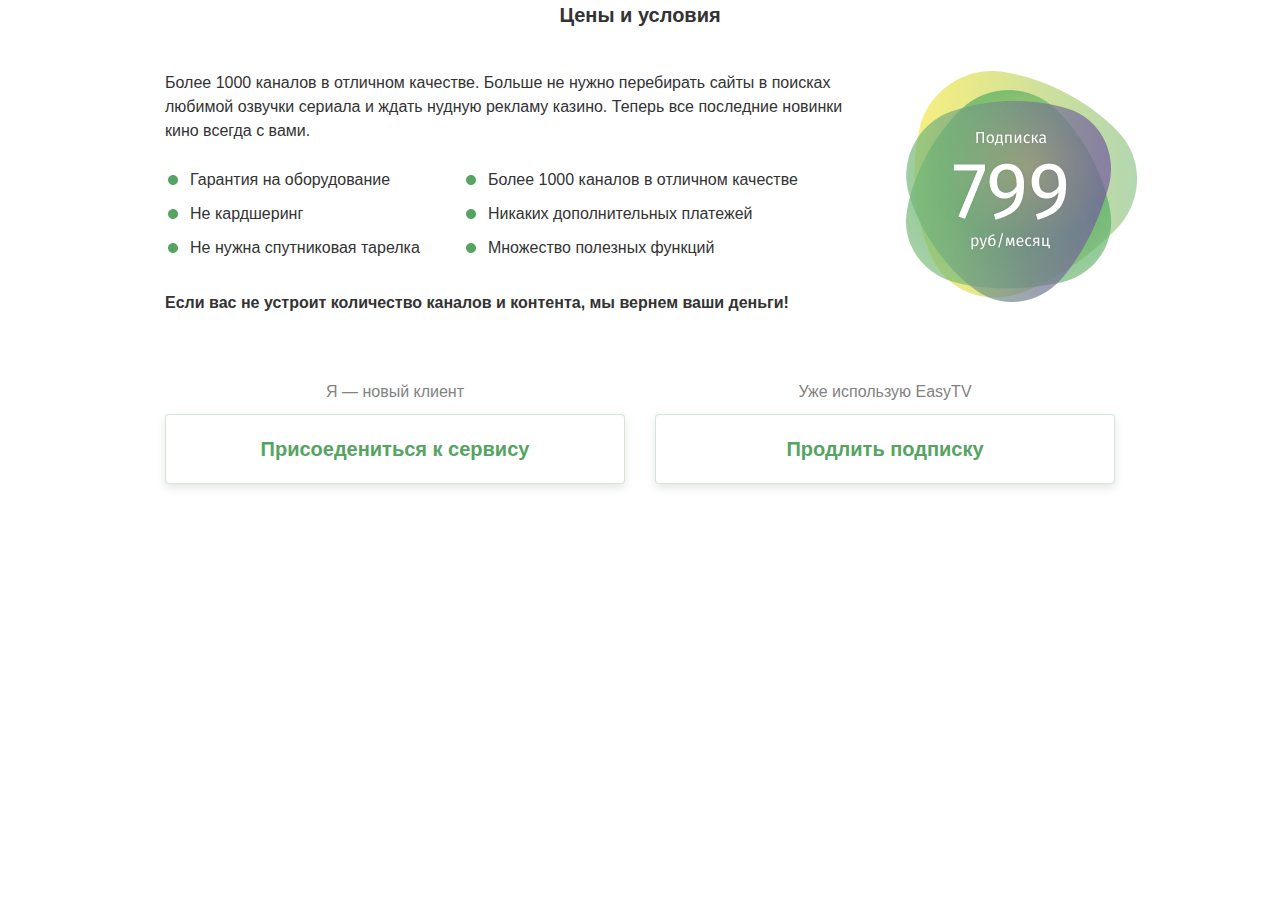
<file: EasyTV/myeasy.html>
<!DOCTYPE html>
<html>
<head>
	<title></title>
	<link rel="stylesheet" href="https://maxcdn.bootstrapcdn.com/bootstrap/4.0.0/css/bootstrap.min.css" integrity="sha384-Gn5384xqQ1aoWXA+058RXPxPg6fy4IWvTNh0E263XmFcJlSAwiGgFAW/dAiS6JXm" crossorigin="anonymous">
	<script src="https://code.jquery.com/jquery-3.2.1.slim.min.js" integrity="sha384-KJ3o2DKtIkvYIK3UENzmM7KCkRr/rE9/Qpg6aAZGJwFDMVNA/GpGFF93hXpG5KkN" crossorigin="anonymous"></script>
	<script src="https://cdnjs.cloudflare.com/ajax/libs/popper.js/1.12.9/umd/popper.min.js" integrity="sha384-ApNbgh9B+Y1QKtv3Rn7W3mgPxhU9K/ScQsAP7hUibX39j7fakFPskvXusvfa0b4Q" crossorigin="anonymous"></script>
	<script src="https://maxcdn.bootstrapcdn.com/bootstrap/4.0.0/js/bootstrap.min.js" integrity="sha384-JZR6Spejh4U02d8jOt6vLEHfe/JQGiRRSQQxSfFWpi1MquVdAyjUar5+76PVCmYl" crossorigin="anonymous"></script>
	<link rel="stylesheet" type="text/css" href="easy.css">

</head>
<body>


	<!-- Modal -->
	<div class="modal fade" id="exampleModal" tabindex="-1" role="dialog" aria-labelledby="exampleModalLabel" aria-hidden="true" >
		<div class="modal-dialog" role="document" >
			<div class="modal-content"style="width: 230%; margin-left: -65%;">
				<div class="modal-header">
					<button type="button" class="close" data-dismiss="modal" aria-label="Close">
						<span aria-hidden="true">&times;</span>
					</button>
				</div>
				<div class="modal-body">

					
				</div>
			</div>
		</div>
	</div>

	<!-- Modal step1_1-->
	<div class="modal fade" id="step1_1" tabindex="-1" role="dialog" aria-labelledby="exampleModalLabel" aria-hidden="true" >
		<div class="modal-dialog" role="document" >
			<div class="modal-content"style="width: 230%; margin-left: -65%;">
				<div class="modal-header">
					<button type="button" class="close" data-dismiss="modal" aria-label="Close">
						<span aria-hidden="true">&times;</span>
					</button>
				</div>
				<div class="modal-body">

					<div class="container">
						<div class="row justify-content-center" >

							<div class="col-md-10 col-sm-10 prices">
								<p class="text-center caption" >Цены и условия</p>
								<div class="row justify-content-center" >
									<div class="col-md-9 col-sm-10">
										<div>
											Более 1000 каналов в отличном качестве. Больше не нужно перебирать 
											сайты в поисках любимой озвучки сериала и ждать нудную рекламу казино. 
											Теперь все последние новинки кино всегда с вами.
										</div>

										<ul>
											<div class="row justify-content-center" >
												<div class="col-md-5 col-sm-10">
													<li>Гарантия на оборудование</li>
													<li>Не кардшеринг</li>
													<li>Не нужна спутниковая тарелка</li>
												</div>
												<div class="col-md-7 col-sm-10">
													<li>Более 1000 каналов в отличном качестве</li>
													<li>Никаких дополнительных платежей</li>
													<li>Множество полезных функций</li>
												</div>

											</ul>
											<div class="comment">	Если вас не устроит количество каналов и контента, мы вернем ваши деньги!</div>
										</div>

										<div class="col-md-3 col-sm-10 img-price">
											<img src="images/price.png"></p>
										</div>
									</div>
									<div class="row text-center">
										<div class="col-md-6 col-sm-12">
											<div class="text-btn">Я — новый клиент</div>
											<button type="button" class="btn button join-btn-act join-btn" data-toggle="modal" data-target="#step1_1">Присоедениться к сервису</button>
										</div>

										<div class="col-md-6 col-sm-12">
											<div class="text-btn">Уже использую EasyTV</div>
											<button type="button" class="btn button join-btn" data-toggle="modal" data-target="#step2_1">Продлить подписку</button>
										</div>
									</div>	
								</div>
							</div>
							<div class="row justify-content-center" >
								<div class="col-md-8 col-sm-12 step1">
									<p class="text-center caption" >Шаг 1 из 4: Выберите товар</p>


									<a href="#">
										<button type="button" class="btn button step1-btn" >
											<div class="row" >
												<div class="col-md-12 col-sm-12 step1" >
													<div class="t1">Подписка на 1 месяц </div>
													<div class="t2">999 руб</div>
												</div>
												<div class="col-md-12 col-sm-12" style="text-align: left; padding-left: 30px; font-size: 14px; color: #828282;">
													<input type="checkbox" name="auto-subscription" value="">автоподписка</div>

												</div>
											</button>
										</a>
										<a href="#"><button type="button" class="btn button step1-btn">
											<div class="t1">Подписка на 3 месяца</div>
											<div class="t2">2997 руб</div></button>
										</a>
										<a href="#"><button type="button" class="btn button step1-btn">
											<div class="t1">Подписка на 12 месяцев</div>
											<div class="t2">11988 руб</div></button>
										</a>

										<p class="plus"><img src="images/plus.png"></p>

										<div class="row" >
											<div class="col-md-12 col-sm-12 ">
												<a href="#">
													<button type="button" class="btn button step1-btn2">


														<div class="col-md-12 col-sm-12 ">

															<div style="float: left;">Оборудование</div>
															<div style="float:right;">4999 руб</div>
														</div>

														<p class="t5" style="clear: both;"><b>Комплект поставки:</b></p>


														<ul style="padding: 0;">

															<div class="row" >
																<div class="col-md-6 col-sm-12 t5" style="min-width: 300px; float: left;">

																	<li>- сетевой мультимедийный медиаплеер.</li>
																	<li>- кабель HDMI</li>
																	<li>- кабель 3.5mm Mini Jack to ЗRСА composite AV.</li>
																	<li>- адаптер питания 5V 1.5А.</li>
																</div>
																<div class="col-md-6 col-sm-12 t5" style="min-width: 300px; float: left;">
																	<li>- программируемый пульт ДУ.</li>
																	<li>- элементы питания АА - 2шт.</li>
																	<li>- кабель Ethernet.</li>
																	<li>- руководство по быстрой установке</li>
																</div>
															</div>
														</ul>
													</div>

												</button>
											</a>
										</div>
									</div>
								</div>
							</div>
						</div>


						<div class="row justify-content-center log">
							<div class="col-md-4 col-sm-10">
								<p>Вас пригласил друг? Введите его логин:
									<input type="text" class="form-control" required="" placeholder="login"></p>
								</div>
								<div class="col-md-4 col-sm-10" style="text-align: right; font-size: 30px; font-style: bold; color: #55A462;">Сумма: 5998 руб</div>



								<div class="col-md-12 col-sm-12 further" ><a href="#"><button type="button" class="btn button further-btn"  data-toggle="modal" data-target="#step1_2">Далее</button></a></div>

							</div>
						</div>
					</div>
				</div>
			</div>
		</div>

		<!-- Modal  step1_2-->
		<div class="modal fade" id="step1_2" tabindex="-1" role="dialog" aria-labelledby="exampleModalLabel" aria-hidden="true" >
			<div class="modal-dialog" role="document" >
				<div class="modal-content"style="width: 230%; margin-left: -65%;">
					<div class="modal-header">
						<button type="button" class="close" data-dismiss="modal" aria-label="Close">
							<span aria-hidden="true">&times;</span>
						</button>
					</div>
					<div class="modal-body">

						<div class="container">
							<div class="row justify-content-center" >

								<div class="col-md-10 col-sm-10 prices">
									<p class="text-center caption" >Цены и условия</p>
									<div class="row justify-content-center" >
										<div class="col-md-9 col-sm-10">
											<div>
												Более 1000 каналов в отличном качестве. Больше не нужно перебирать 
												сайты в поисках любимой озвучки сериала и ждать нудную рекламу казино. 
												Теперь все последние новинки кино всегда с вами.
											</div>

											<ul>
												<div class="row justify-content-center" >
													<div class="col-md-5 col-sm-10">
														<li>Гарантия на оборудование</li>
														<li>Не кардшеринг</li>
														<li>Не нужна спутниковая тарелка</li>
													</div>
													<div class="col-md-7 col-sm-10">
														<li>Более 1000 каналов в отличном качестве</li>
														<li>Никаких дополнительных платежей</li>
														<li>Множество полезных функций</li>
													</div>

												</ul>
												<div class="comment">	Если вас не устроит количество каналов и контента, мы вернем ваши деньги!</div>
											</div>

											<div class="col-md-3 col-sm-10 img-price">
												<img src="images/price.png"></p>
											</div>
										</div>
										<div class="row text-center">
											<div class="col-md-6 col-sm-12">
												<div class="text-btn">Я — новый клиент</div>
												<button type="button" class="btn button join-btn-act join-btn" data-toggle="modal" data-target="#step1_1">Присоедениться к сервису</button>
											</div>

											<div class="col-md-6 col-sm-12">
												<div class="text-btn">Уже использую EasyTV</div>
												<button type="button" class="btn button join-btn" data-toggle="modal" data-target="#step2_1">Продлить подписку</button>
											</div>
										</div>	
									</div>
								</div>
								<div class="row justify-content-center" >
									<div class="col-md-12 col-sm-12 step2">
										<p class="text-center caption" >Шаг 2 из 4: Введите личную информацию</p>
										<form>
											<div class="row justify-content-center " >
												<div class="col-md-5 col-sm-10">

													<p><div class="row justify-content-center" >
														<div class="col-md-2 col-sm-2">
															<label>ФИО</label>
														</div>
														<div class="col-md-10 col-sm-10">
															<input type="text" class="form-control " required="" placeholder="">
														</div>
													</div>
												</p>
												<p><div class="row justify-content-center" >
													<div class="col-md-2 col-sm-2">
														<label>Логин</label>
													</div>
													<div class="col-md-10 col-sm-10">
														<input type="text" class="form-control " required="" placeholder="Login">
													</div>
												</div>
											</p>
											<p><div class="row justify-content-center" >
												<div class="col-md-2 col-sm-2">
													<label>E-mail</label>
												</div>
												<div class="col-md-10 col-sm-10">
													<input type="text" class="form-control " required="" placeholder="email@example.com">
												</div>
											</div>
										</p>

										<p>
											<div class="row justify-content-center" >
												<div class="col-md-2 col-sm-2">
													<label>Номер</label>
												</div>
												<div class="col-md-2 col-sm-2">
													<select style="border: 1px solid rgba(85, 164, 98, 0.27); height: 33px; box-shadow: 0 2px 10px rgba(0, 0, 0, 0.25); border-radius: 4px 0 0 4px; ">
														<option>+7</option>
														<option>Пункт2</option>
													</select>
												</div>
												<div class="col-md-8 col-sm-8">
													<input type="text" class="form-control " required="" placeholder="+7(000) 999-99-99">
												</div>
											</div>
										</p>
									</div>


									<div class="col-md-5 col-sm-10">
										<p><div class="row justify-content-center" >
											<div class="col-md-2 col-sm-2">
												<label>Страна</label>
											</div>
											<div class="col-md-10 col-sm-10">
												<input type="text" class="form-control " required="" placeholder="">
											</div>
										</div>
									</p>
									<p><div class="row justify-content-center" >
										<div class="col-md-6 col-sm-6 ">

											<div class="row justify-content-center" >
												<div class="col-md-4 col-sm-4">
													<label>Город</label>
												</div>
												<div class="col-md-8 col-sm-8">
													<input type="text" class="form-control " required="" placeholder="">
												</div>
											</div>

										</div>

										<div class="col-md-6 col-sm-6 ">
											<div class="row justify-content-center" >
												<div class="col-md-4 col-sm-4">
													<labelі>Индекс</label>
												</div>
												<div class="col-md-8 col-sm-8">
													<input type="text" class="form-control " required="" placeholder="хххххх">
												</div>
											</div>
										</div>
									</div>
								</p>
								<p><div class="row justify-content-center" >
									<div class="col-md-2 col-sm-2">
										<label>Улица</label>
									</div>
									<div class="col-md-10 col-sm-10">
										<input type="text" class="form-control " required="" placeholder="">
									</div>
								</div>
							</p>
							<p>
								<div class="row justify-content-center" >
									<div class="col-md-6 col-sm-6 ">

										<div class="row justify-content-center" >
											<div class="col-md-4 col-sm-4">
												<label>Дом</label>
											</div>
											<div class="col-md-8 col-sm-8">
												<input type="text" class="form-control " required="" placeholder="">
											</div>
										</div>
									</div>

									<div class="col-md-6 col-sm-6 ">
										<div class="row justify-content-center" >
											<div class="col-md-4 col-sm-4">
												<labelі>Квартира</label>
											</div>
											<div class="col-md-8 col-sm-8">
												<input type="text" class="form-control " required="" placeholder="">
											</div>
										</div>
									</div>
								</div>
							</p>
						</div>
					</div>
				</form>

				<div class="col-md-12 col-sm-10 further" ><a href="#"><button type="button" class="btn button further-btn" data-toggle="modal" data-target="#step1_3">Далее</button></a></div>

			</div>
		</div>
	</div>
</div>
</div>
</div>
</div>
<!-- Modal step1_3-->
<div class="modal fade" id="step1_3" tabindex="-1" role="dialog" aria-labelledby="exampleModalLabel" aria-hidden="true" >
	<div class="modal-dialog" role="document" >
		<div class="modal-content"style="width: 230%; margin-left: -65%;">
			<div class="modal-header">
				<button type="button" class="close" data-dismiss="modal" aria-label="Close">
					<span aria-hidden="true">&times;</span>
				</button>
			</div>
			<div class="modal-body">

				<div class="container">
					<div class="row justify-content-center" >

						<div class="col-md-10 col-sm-10 prices">
							<p class="text-center caption" >Цены и условия</p>
							<div class="row justify-content-center" >
								<div class="col-md-9 col-sm-10">
									<div>
										Более 1000 каналов в отличном качестве. Больше не нужно перебирать 
										сайты в поисках любимой озвучки сериала и ждать нудную рекламу казино. 
										Теперь все последние новинки кино всегда с вами.
									</div>

									<ul>
										<div class="row justify-content-center" >
											<div class="col-md-5 col-sm-10">
												<li>Гарантия на оборудование</li>
												<li>Не кардшеринг</li>
												<li>Не нужна спутниковая тарелка</li>
											</div>
											<div class="col-md-7 col-sm-10">
												<li>Более 1000 каналов в отличном качестве</li>
												<li>Никаких дополнительных платежей</li>
												<li>Множество полезных функций</li>
											</div>

										</ul>
										<div class="comment">	Если вас не устроит количество каналов и контента, мы вернем ваши деньги!</div>
									</div>

									<div class="col-md-3 col-sm-10 img-price">
										<img src="images/price.png"></p>
									</div>
								</div>
								<div class="row text-center">
									<div class="col-md-6 col-sm-12">
										<div class="text-btn">Я — новый клиент</div>
										<button type="button" class="btn button join-btn-act join-btn" data-toggle="modal" data-target="#step1_1">Присоедениться к сервису</button>
									</div>

									<div class="col-md-6 col-sm-12">
										<div class="text-btn">Уже использую EasyTV</div>
										<button type="button" class="btn button join-btn" data-toggle="modal" data-target="#step2_1">Продлить подписку</button>
									</div>
								</div>	
							</div>
						</div>
						<div class="row justify-content-center">

							<div class="col-md-12 col-sm-10" >
								<p class="text-center caption" >Шаг 3 из 4: Выберите способ доставки</p>

								<div class="row justify-content-center">
									<div class="col-md-6 col-sm-10" style="text-align: center; font-size: 20px; font-weight: 500;">
										<button type="button" class="btn button step1-btn ">

											Бесплатная доставка любой почтовой службой

										</button>
									</div>	
								</div>
							</div>
							
						</div>
						<div class="col-md-12 col-sm-12 further" ><a href="#"><button type="button" class="btn button further-btn" data-toggle="modal" data-target="#step1_4">Далее</button></a></div>

					</div>

				</div>
			</div>
		</div>
	</div>

	<!-- Modal step1_4-->
	<div class="modal fade" id="step1_4" tabindex="-1" role="dialog" aria-labelledby="exampleModalLabel" aria-hidden="true" >
		<div class="modal-dialog" role="document" >
			<div class="modal-content"style="width: 230%; margin-left: -65%;">
				<div class="modal-header">
					<button type="button" class="close" data-dismiss="modal" aria-label="Close">
						<span aria-hidden="true">&times;</span>
					</button>
				</div>
				<div class="modal-body">

					<div class="container">
						<div class="row justify-content-center" >

							<div class="col-md-10 col-sm-10 prices">
								<p class="text-center caption" >Цены и условия</p>
								<div class="row justify-content-center" >
									<div class="col-md-9 col-sm-10">
										<div>
											Более 1000 каналов в отличном качестве. Больше не нужно перебирать 
											сайты в поисках любимой озвучки сериала и ждать нудную рекламу казино. 
											Теперь все последние новинки кино всегда с вами.
										</div>

										<ul>
											<div class="row justify-content-center" >
												<div class="col-md-5 col-sm-10">
													<li>Гарантия на оборудование</li>
													<li>Не кардшеринг</li>
													<li>Не нужна спутниковая тарелка</li>
												</div>
												<div class="col-md-7 col-sm-10">
													<li>Более 1000 каналов в отличном качестве</li>
													<li>Никаких дополнительных платежей</li>
													<li>Множество полезных функций</li>
												</div>

											</ul>
											<div class="comment">	Если вас не устроит количество каналов и контента, мы вернем ваши деньги!</div>
										</div>

										<div class="col-md-3 col-sm-10 img-price">
											<img src="images/price.png"></p>
										</div>
									</div>
									<div class="row text-center">
										<div class="col-md-6 col-sm-12">
											<div class="text-btn">Я — новый клиент</div>
											<button type="button" class="btn button join-btn-act join-btn" data-toggle="modal" data-target="#step1_1">Присоедениться к сервису</button>
										</div>

										<div class="col-md-6 col-sm-12">
											<div class="text-btn">Уже использую EasyTV</div>
											<button type="button" class="btn button join-btn" data-toggle="modal" data-target="#step2_1">Продлить подписку</button>
										</div>
									</div>	
								</div>
							</div>
							<div class="row justify-content-center step4">

								<div class="col-md-8 col-sm-10" >
									<p class="text-center caption" >Шаг 4 из 4: Подтверждение заказа</p>

									<div class="row " >
										<div class="col-md-4 col-sm-12 bord"  >
											<p style="font-weight: bold; font-size: 20px;">Товар</p>
											<p>1. Подписка на 1 месяц - 999 руб</p>
											<p>2. Оборудование - 4999 руб</p>
											<p>Сумма - 5998 руб</p>
										</div>
										<div class="col-md-4 col-sm-12 bord" >
											<p style="font-weight: bold; font-size: 20px;">Личная информация</p>
											<p>ФИО, Логин, </p>
											<p>Почта, Номер,</p>
											<p>Страна, Город, Индекс,</p>
											<p>Улица, Дом, Квартира</p>

										</div>
										<div class="col-md-4 col-sm-12 bord" >

											<p style="font-weight: bold; font-size: 20px;">Способ доставки</p>
										</div>
									</div>
								</div>
								<div class="col-md-12 col-sm-12 further" ><a href="#"><button type="button" class="btn button further-btn" >Перейти к оплате</button></a></div>

							</div>
						</div>

					</div>
				</div>
			</div>
		</div>



		<!-- Modal step2_1-->
		<div class="modal fade" id="step2_1" tabindex="-1" role="dialog" aria-labelledby="exampleModalLabel" aria-hidden="true" >
			<div class="modal-dialog" role="document" >
				<div class="modal-content"style="width: 230%; margin-left: -65%;">
					<div class="modal-header">
						<button type="button" class="close" data-dismiss="modal" aria-label="Close">
							<span aria-hidden="true">&times;</span>
						</button>
					</div>
					<div class="modal-body">
						<div class="container">
							<div class="row justify-content-center" >

								<div class="col-md-10 col-sm-10 prices">
									<p class="text-center caption" >Цены и условия</p>
									<div class="row justify-content-center" >
										<div class="col-md-9 col-sm-10">
											<div>
												Более 1000 каналов в отличном качестве. Больше не нужно перебирать 
												сайты в поисках любимой озвучки сериала и ждать нудную рекламу казино. 
												Теперь все последние новинки кино всегда с вами.
											</div>

											<ul>
												<div class="row justify-content-center" >
													<div class="col-md-5 col-sm-10">
														<li>Гарантия на оборудование</li>
														<li>Не кардшеринг</li>
														<li>Не нужна спутниковая тарелка</li>
													</div>
													<div class="col-md-7 col-sm-10">
														<li>Более 1000 каналов в отличном качестве</li>
														<li>Никаких дополнительных платежей</li>
														<li>Множество полезных функций</li>
													</div>

												</ul>
												<div class="comment">	Если вас не устроит количество каналов и контента, мы вернем ваши деньги!</div>
											</div>

											<div class="col-md-3 col-sm-10 img-price">
												<img src="images/price.png"></p>
											</div>
										</div>
										<div class="row text-center">
											<div class="col-md-6 col-sm-12">
												<div class="text-btn">Я — новый клиент</div>
												<button type="button" class="btn button join-btn" data-toggle="modal" data-target="#step1_1">Присоедениться к сервису</button>
											</div>

											<div class="col-md-6 col-sm-12">
												<div class="text-btn">Уже использую EasyTV</div>
												<button type="button" class="btn button join-btn-act join-btn" data-toggle="modal" data-target="#step2_1">Продлить подписку</button>
											</div>
										</div>	
									</div>
								</div>
								<div class="row justify-content-center" >
									<div class="col-md-6 col-sm-10 step1_2">
										<p class="text-center caption" >Шаг 1 из 3: Выберите товар</p>


										<a href="#">
											<button type="button" class="btn button step1-btn" >
												<div class="row" >
													<div class="col-md-12 col-sm-12 step1" >
														<div class="t1">Подписка на 1 месяц </div>
														<div class="t2">999 руб</div>
													</div>
													<div class="col-md-12 col-sm-12" style="text-align: left; padding-left: 30px; font-size: 14px; color: #828282;">
														<input type="checkbox" name="auto-subscription" value="">автоподписка
													</div>

												</div>
											</button>
										</a>
										<a href="#"><button type="button" class="btn button step1-btn">
											<div class="t1">Подписка на 3 месяца</div>
											<div class="t2">2997 руб</div></button>
										</a>
										<a href="#"><button type="button" class="btn button step1-btn">
											<div class="t1">Подписка на 12 месяцев</div>
											<div class="t2">11988 руб</div></button>
										</a>


										<div class="row justify-content-center log">
											<div class="col-md-6 col-sm-12"><a href="#"><button type="button" class="btn button further-btn" data-toggle="modal" data-target="#step2_2">Далее</button></a>
											</div>
											<div class="col-md-6 col-sm-12" style="text-align: right; font-size: 30px; font-style: bold; color: #55A462;">Сумма: 5998 руб</div>
										</div>
									</div>
								</div>
							</div>

						</div>
					</div>
				</div>
			</div>

			<!-- Modal step2_2-->
			<div class="modal fade" id="step2_2" tabindex="-1" role="dialog" aria-labelledby="exampleModalLabel" aria-hidden="true" >
				<div class="modal-dialog" role="document" >
					<div class="modal-content"style="width: 230%; margin-left: -65%;">
						<div class="modal-header">
							<button type="button" class="close" data-dismiss="modal" aria-label="Close">
								<span aria-hidden="true">&times;</span>
							</button>
						</div>
						<div class="modal-body">

							<div class="container">
								<div class="row justify-content-center" >

									<div class="col-md-10 col-sm-10 prices">
										<p class="text-center caption" >Цены и условия</p>
										<div class="row justify-content-center" >
											<div class="col-md-9 col-sm-10">
												<div>
													Более 1000 каналов в отличном качестве. Больше не нужно перебирать 
													сайты в поисках любимой озвучки сериала и ждать нудную рекламу казино. 
													Теперь все последние новинки кино всегда с вами.
												</div>

												<ul>
													<div class="row justify-content-center" >
														<div class="col-md-5 col-sm-10">
															<li>Гарантия на оборудование</li>
															<li>Не кардшеринг</li>
															<li>Не нужна спутниковая тарелка</li>
														</div>
														<div class="col-md-7 col-sm-10">
															<li>Более 1000 каналов в отличном качестве</li>
															<li>Никаких дополнительных платежей</li>
															<li>Множество полезных функций</li>
														</div>

													</ul>
													<div class="comment">	Если вас не устроит количество каналов и контента, мы вернем ваши деньги!</div>
												</div>

												<div class="col-md-3 col-sm-10 img-price">
													<img src="images/price.png"></p>
												</div>
											</div>
											<div class="row text-center">
												<div class="col-md-6 col-sm-12">
													<div class="text-btn">Я — новый клиент</div>
													<button type="button" class="btn button join-btn" data-toggle="modal" data-target="#step1_1">Присоедениться к сервису</button>
												</div>

												<div class="col-md-6 col-sm-12">
													<div class="text-btn">Уже использую EasyTV</div>
													<button type="button" class="btn button join-btn-act join-btn" data-toggle="modal" data-target="#step2_1">Продлить подписку</button>
												</div>
											</div>	
										</div>
									</div>
									<div class="row justify-content-center" >
										<div class="col-md-10 col-sm-10 step2">
											<p class="text-center caption" >Шаг 2 из 3: Введите личную информацию</p>
											<form>
												<div class="row justify-content-center " >
													<div class="col-md-7 col-sm-12">

														<p><div class="row justify-content-center" >
															<div class="col-md-2 col-sm-2">
																<label>ФИО</label>
															</div>
															<div class="col-md-10 col-sm-10">
																<input type="text" class="form-control " required="" placeholder="">
															</div>
														</div>
													</p>
													<p><div class="row justify-content-center" >
														<div class="col-md-2 col-sm-2">
															<label>Логин</label>
														</div>
														<div class="col-md-10 col-sm-10">
															<input type="text" class="form-control " required="" placeholder="Login">
														</div>
													</div>
												</p>
												<p><div class="row justify-content-center" >
													<div class="col-md-2 col-sm-2">
														<label>E-mail</label>
													</div>
													<div class="col-md-10 col-sm-10">
														<input type="text" class="form-control " required="" placeholder="email@example.com">
													</div>
												</div>
											</p>

											<p>
												<div class="row justify-content-center" >
													<div class="col-md-2 col-sm-2">
														<label>Номер</label>
													</div>
													<div class="col-md-2 col-sm-2">
														<select style="border: 1px solid rgba(85, 164, 98, 0.27); height: 33px; box-shadow: 0 2px 10px rgba(0, 0, 0, 0.25); border-radius: 4px 0 0 4px; ">
															<option>+7</option>
															<option>Пункт2</option>
														</select>
													</div>
													<div class="col-md-8 col-sm-8">
														<input type="text" class="form-control " required="" placeholder="+7(000) 999-99-99">
													</div>
												</div>
											</p>
										</div>
									</div>
								</form>
							</div>
							<div class="col-md-12 col-sm-12 further" ><a href="#"><button type="button" class="btn button further-btn" data-toggle="modal" data-target="#step2_3">Далее</button></a></div>
						</div></div>
					</div>
				</div>
			</div>
		</div>

		<!-- Modal step2_3-->
		<div class="modal fade" id="step2_3" tabindex="-1" role="dialog" aria-labelledby="exampleModalLabel" aria-hidden="true" >
			<div class="modal-dialog" role="document" >
				<div class="modal-content"style="width: 230%; margin-left: -65%;">
					<div class="modal-header">
						<button type="button" class="close" data-dismiss="modal" aria-label="Close">
							<span aria-hidden="true">&times;</span>
						</button>
					</div>
					<div class="modal-body">
						<div class="container">
							<div class="row justify-content-center" >

								<div class="col-md-10 col-sm-10 prices">
									<p class="text-center caption" >Цены и условия</p>
									<div class="row justify-content-center" >
										<div class="col-md-9 col-sm-10">
											<div>
												Более 1000 каналов в отличном качестве. Больше не нужно перебирать 
												сайты в поисках любимой озвучки сериала и ждать нудную рекламу казино. 
												Теперь все последние новинки кино всегда с вами.
											</div>

											<ul>
												<div class="row justify-content-center" >
													<div class="col-md-5 col-sm-10">
														<li>Гарантия на оборудование</li>
														<li>Не кардшеринг</li>
														<li>Не нужна спутниковая тарелка</li>
													</div>
													<div class="col-md-7 col-sm-10">
														<li>Более 1000 каналов в отличном качестве</li>
														<li>Никаких дополнительных платежей</li>
														<li>Множество полезных функций</li>
													</div>

												</ul>
												<div class="comment">	Если вас не устроит количество каналов и контента, мы вернем ваши деньги!</div>
											</div>

											<div class="col-md-3 col-sm-10 img-price">
												<img src="images/price.png"></p>
											</div>
										</div>
										<div class="row text-center">
											<div class="col-md-6 col-sm-12">
												<div class="text-btn">Я — новый клиент</div>
												<button type="button" class="btn button join-btn" data-toggle="modal" data-target="#step1_1">Присоедениться к сервису</button>
											</div>

											<div class="col-md-6 col-sm-12">
												<div class="text-btn">Уже использую EasyTV</div>
												<button type="button" class="btn button join-btn-act join-btn" data-toggle="modal" data-target="#step2_1">Продлить подписку</button>
											</div>
										</div>	
									</div>
								</div>
								<div class="row justify-content-center step4">

									<div class="col-md-8 col-sm-10" >
										<p class="text-center caption" >Шаг 3 из 3: Подтверждение заказа</p>

										<div class="row " >
											<div class="col-md-6 col-sm-12 bord"  >
												<p style="font-weight: bold; font-size: 20px;">Товар</p>
												<p>1. Подписка на 1 месяц - 999 руб</p>
												<p>2. Оборудование - 4999 руб</p>
												<p>Сумма - 5998 руб</p>
											</div>
											<div class="col-md-6 col-sm-12 bord" >
												<p style="font-weight: bold; font-size: 20px;">Личная информация</p>
												<p>ФИО, Логин, </p>
												<p>Почта, Номер,</p>
												<p>Страна, Город, Индекс,</p>
												<p>Улица, Дом, Квартира</p>

											</div>
										</div>
									</div>
									<div class="col-md-12 col-sm-12 further" ><a href="#"><button type="button" class="btn button further-btn">Перейти к оплате</button></a></div>
								</div>

							</div>
						</div>
					</div>
				</div>
			</div>
			<!-- ОСНОВНОЙ-->
			<div class="container">
				<div class="row justify-content-center" >

					<div class="col-md-10 col-sm-10 prices">
						<p class="text-center caption" >Цены и условия</p>
						<div class="row justify-content-center" >
							<div class="col-md-9 col-sm-10">
								<div>
									Более 1000 каналов в отличном качестве. Больше не нужно перебирать 
									сайты в поисках любимой озвучки сериала и ждать нудную рекламу казино. 
									Теперь все последние новинки кино всегда с вами.
								</div>

								<ul>
									<div class="row justify-content-center" >
										<div class="col-md-5 col-sm-10">
											<li>Гарантия на оборудование</li>
											<li>Не кардшеринг</li>
											<li>Не нужна спутниковая тарелка</li>
										</div>
										<div class="col-md-7 col-sm-10">
											<li>Более 1000 каналов в отличном качестве</li>
											<li>Никаких дополнительных платежей</li>
											<li>Множество полезных функций</li>
										</div>

									</ul>
									<div class="comment">	Если вас не устроит количество каналов и контента, мы вернем ваши деньги!</div>
								</div>

								<div class="col-md-3 col-sm-10 img-price">
									<img src="images/price.png"></p>
								</div>
							</div>
							<div class="row text-center">
								<div class="col-md-6 col-sm-12">
									<div class="text-btn">Я — новый клиент</div>
									<button type="button" class="btn button join-btn" data-toggle="modal" data-target="#step1_1">Присоедениться к сервису</button>
								</div>

								<div class="col-md-6 col-sm-12">
									<div class="text-btn">Уже использую EasyTV</div>
									<button type="button" class="btn button join-btn" data-toggle="modal" data-target="#step2_1">Продлить подписку</button>
								</div>
							</div>	
						</div>
					</div>
				</div>

			</body>
			</html>
</file>
<file: EasyTV/easy.css>
.prices{
	color: #333333;
	margin: 0 auto;
	font-size: 16px;
	list-style-image: url(images/ellipse.png);
	padding:0;
}
.prices ul{	
	padding-left: 20px;
	padding-top: 20px;
	padding-bottom: 10px;
}
.prices ul li {
	padding: 5px;
}

.comment{
	font-weight: bolder;
	padding-bottom: 65px;
}
.prices #img-price{
	padding-left: 80px;
}

.join-btn{
	min-width: 250px;
	max-width: 540px;
	width: 100%;
	height: 70px;
    text-align: center;
    color: #55A462;
    background: #fff;
	font-weight: bolder;
	border: 1px solid rgba(85, 164, 98, 0.27);
	box-shadow: 0 4px 10px rgba(0, 0, 0, 0.1);
	padding: 5px;
	margin-bottom: 50px;
	font-size: 20px;
}
.join-btn:hover {
    background: #55A462;
    color: #fff;
 } 
.join-btn-act{
    background: #55A462;
    color: #fff;
}
 .text-btn{
	color: #828282;
	font-size: 16px;
	padding-bottom: 10px;
}

.step1-btn{
	padding: 0;
	float: left;
	color: #4F4F4F;
	font-size: 20px;
	width: 100%;
	height: 50px;
    background: #fff;
	border: 1px solid rgba(85, 164, 98, 0.27);
	box-shadow: 0 4px 10px rgba(0, 0, 0, 0.1);
	margin-bottom: 15px;
	line-height: 100%;
}
.step1{text-align: center;}
.step1-btn2{
	padding: 0;
	float: left;
	color: #4F4F4F;
	font-size: 20px;
	min-width: 250px;
	width: 100%;
    background: #fff;
	border: 1px solid rgba(85, 164, 98, 0.27);
	box-shadow: 0 4px 10px rgba(0, 0, 0, 0.1);
	margin-bottom: 15px;
	line-height: 100%;
}
.step1-btn2:hover{
	border: 1px solid #55A462;
}
.step1-btn:hover{
	border: 1px solid #55A462;
}
.t1{
	padding-left: 15px;
	float: left;
}
.t2{
	padding-right: 15px;
	padding-left: 30px;
	float: right;
}
.step1-btn2 {padding: 0;
	padding-top: 20px;}

.plus{
	clear: both;
	text-align: center;
	padding: 20px;
}
.t5{
	padding: 0;
	padding-left: 15px;
	text-align: left;
	font-size: 14px;
}
.t5 li{
	margin: 0;
	padding:0; 
	list-style: none;
	padding-right: 15px;
	padding-left: 15px;}
.t5 ul {padding: 0}


.log{
	padding: 10px;
	text-align: left;
	clear: both;

}
.log input{
	margin: 15px auto; 
	box-shadow: 0 4px 10px rgba(0, 0, 0, 0.1);}
.further-btn{

	padding: 0;
	margin-top: 20px; 
	font-size: 16px;
	max-width: 635px;
	width: 160px;
	height: 33px;
	color: #fff;
    background: #55A462;
	border: 1px solid rgba(85, 164, 98, 0.27);
	box-shadow: 0 4px 10px rgba(0, 0, 0, 0.1);
	line-height: 100%;
}
.further{
	text-align: center;
	margin: 0 auto;
	padding-bottom: 50px;
}
.step1_2{
	padding-bottom: 50px;
}
.step2 input{
	height: 33px;
	min-width: 100px;
	box-shadow: 0 3px 10px rgba(0, 0, 0, 0.1);
}
.step2 form p{
	padding: 0;
	font-weight: 500;
}
.step2 label{
	 padding: 0; 
	 text-align: right;
	  line-height: 33px;
}

.bord p{
	margin: 0;
	font-size: 16px;
}
.bord {
	padding: 0;
	border: 1px solid rgba(85, 164, 98, 0.27);
	padding-left: 15px;
	padding-right: 15px;
	padding-top: 20px; 
	color: #333333;
	padding-bottom: 20px;
}


.caption{
	font-size: 20px;
	font-weight: bolder;
	padding-bottom: 25px;
}
.step2 label{
	font-weight: 500;
	float: right;
}
</file>
